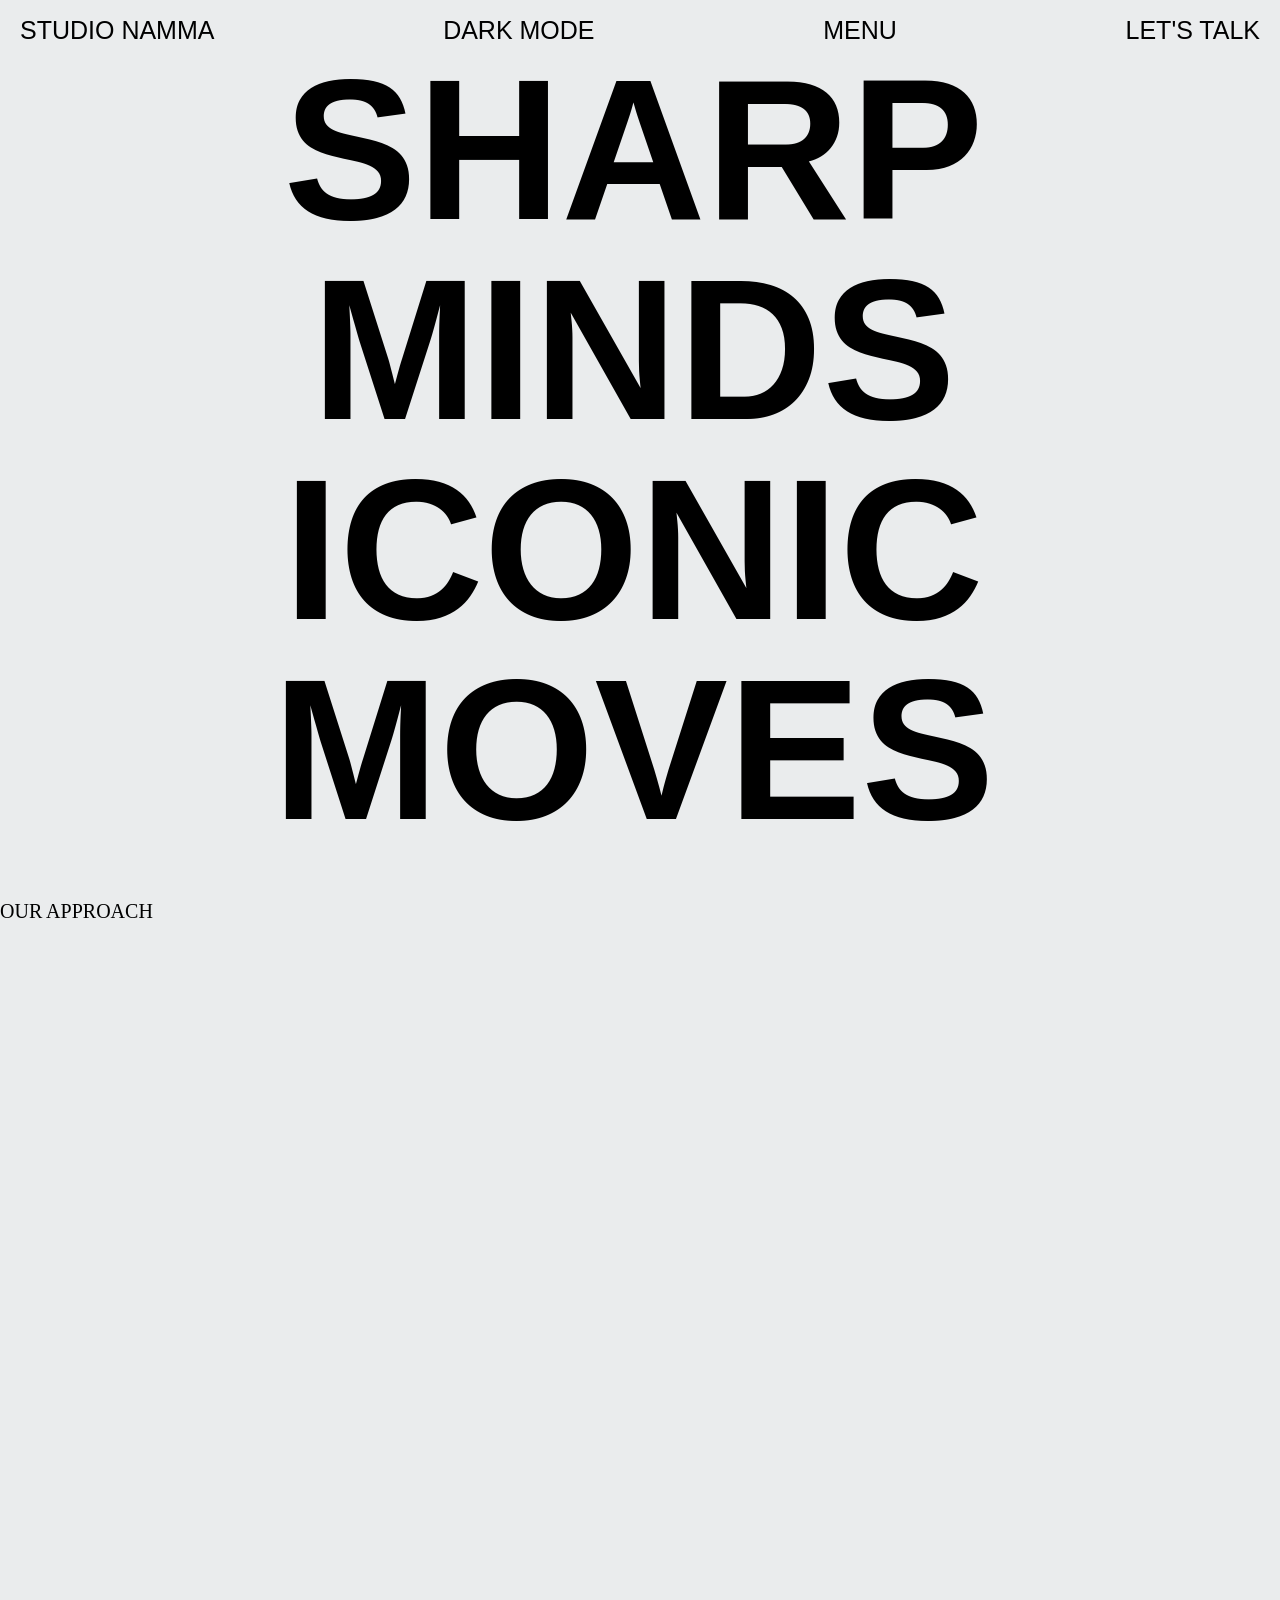
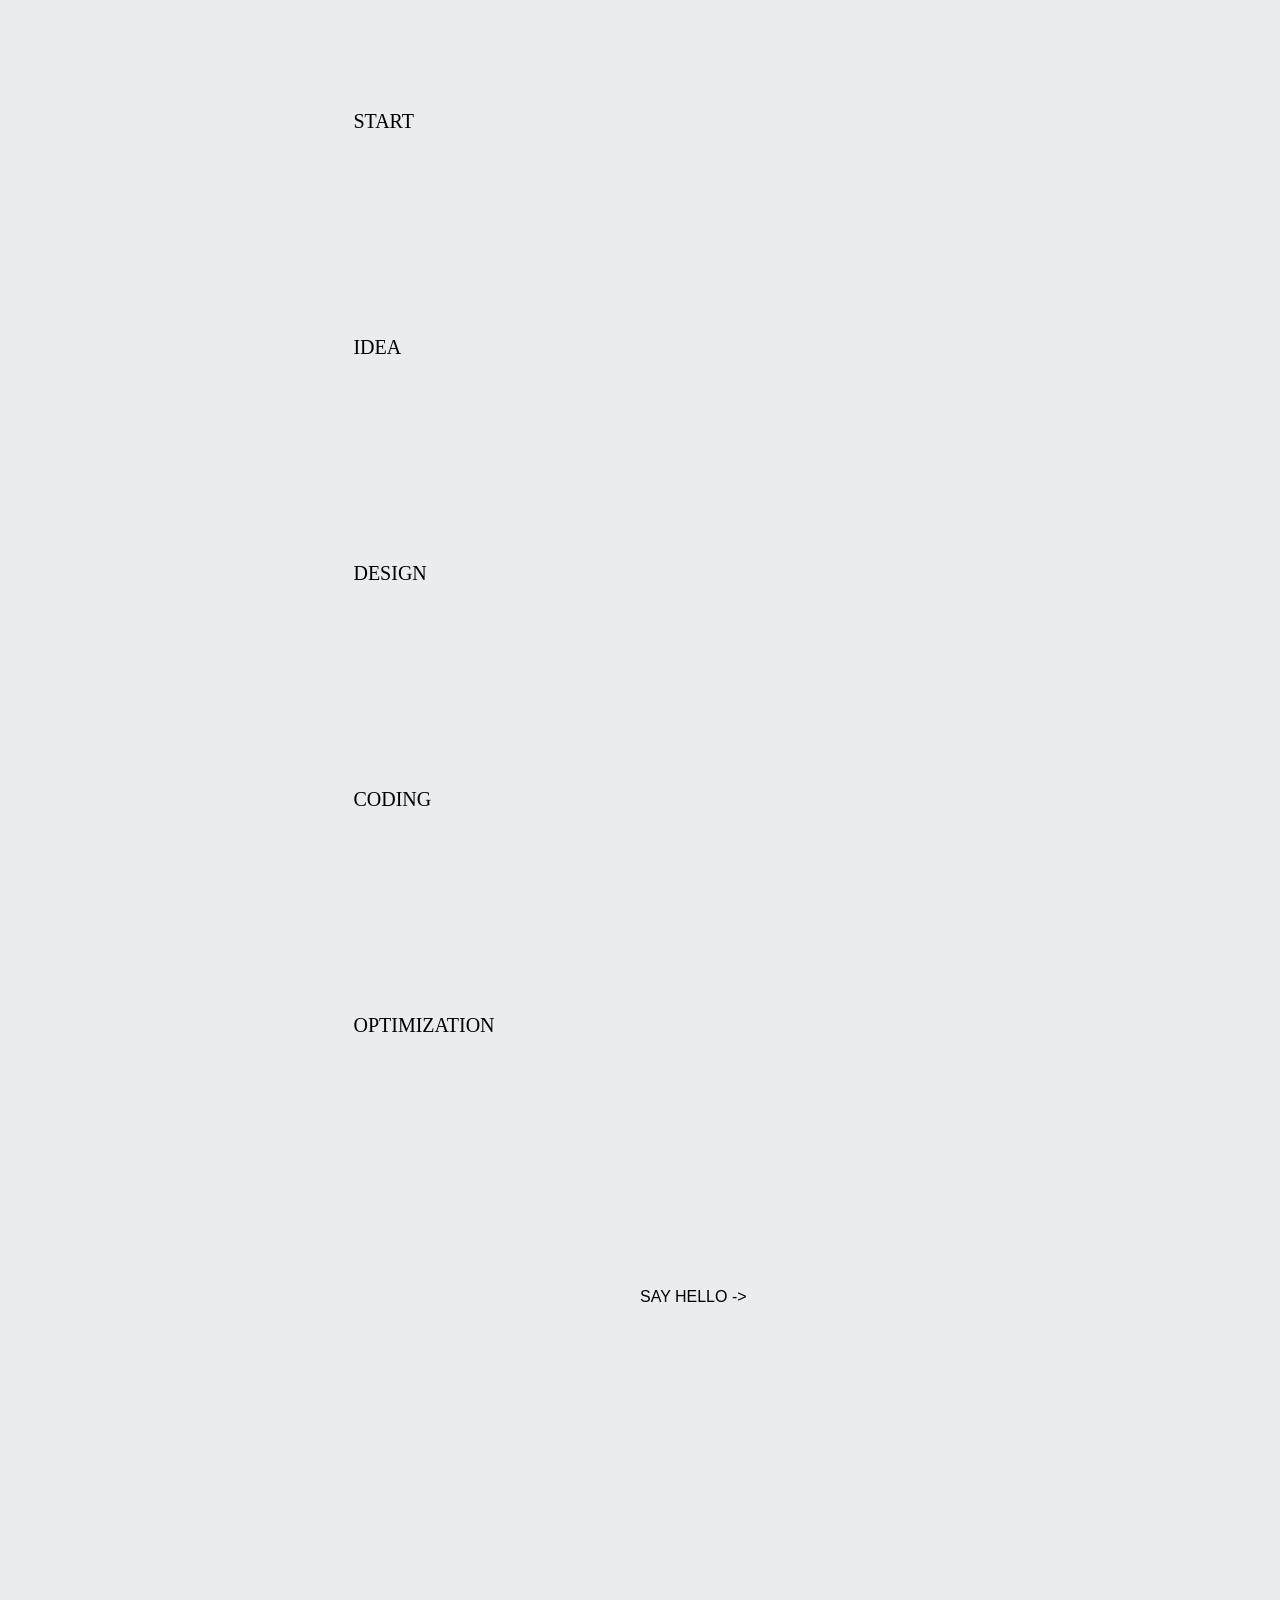
<file: approach/approach.html>
<!DOCTYPE html>
<html lang="en">

<head>
    <meta charset="UTF-8">
    <meta name="viewport" content="width=device-width, initial-scale=1.0">
    <title>Approach</title>
    <link rel="stylesheet" href="/home/nav.css">
    <link rel="preconnect" href="https://fonts.googleapis.com">
<link rel="preconnect" href="https://fonts.gstatic.com" crossorigin>
<link href="https://fonts.googleapis.com/css2?family=Figtree:ital,wght@0,300..900;1,300..900&family=Saira+Extra+Condensed:wght@100;200;300;400;500;600;700;800;900&display=swap" rel="stylesheet">
    <style>
        @font-face {
    font-family: "GT Pressura Mono Regular Regular";
    src: url("https://db.onlinewebfonts.com/t/226f58ab113a6d821def90a7d6dc2427.eot");
    src: url("https://db.onlinewebfonts.com/t/226f58ab113a6d821def90a7d6dc2427.eot?#iefix")format("embedded-opentype"),
    url("https://db.onlinewebfonts.com/t/226f58ab113a6d821def90a7d6dc2427.woff2")format("woff2"),
    url("https://db.onlinewebfonts.com/t/226f58ab113a6d821def90a7d6dc2427.woff")format("woff"),
    url("https://db.onlinewebfonts.com/t/226f58ab113a6d821def90a7d6dc2427.ttf")format("truetype"),
    url("https://db.onlinewebfonts.com/t/226f58ab113a6d821def90a7d6dc2427.svg#GT Pressura Mono Regular Regular")format("svg");
}
        .saira-extra-condensed-black {
  font-family: "Saira Extra Condensed", sans-serif;
  font-weight: 900;
  font-style: normal;
}
        .content {
            display: flex;
            flex-direction: column;
            height: 100vh;
            width: 99vw;
            align-items: center;
            justify-content: center;
        }

        .content>h1 {
            font-size: 200px;
            
            letter-spacing: 1;
            font-weight: bolder;
            line-height: 1;
        }
        #heading{
            font-family: GT Pressura Mono Regular Regular;
            font-weight: 300;
            font-size: 20px;
        }
        .animate {
            transform: rotateX(90deg);
            transition-duration: 3s;
            transform-origin: bottom;
            font-size: 60px;
            text-align: center;
        }

        .animate.show {
            transform: rotateX(0deg);
        }

        .des {
            height: 50vh;
            width: 99vw;
            display: flex;
            gap: 10px;
        }
        
        .container-title {
            width: 50%;
            height: 100%;

        }

        .container-description {
            width: 50%;
            height: 100%;
            text-align: justify;
            
        }

        .des {
            flex-direction: row;
            text-align: none;
        }

        .p {
            font-size: 20px;
            text-align: left;
            font-weight: 400;
        }

        .des1 {
            padding: 20px;
            justify-content: left;
            align-items: baseline;
            height: 40vh;

        }
        .des1 > h1{
            font-size: 100px;
        }
        .list {
            height: 120vh;
            gap: 50px;
            font-size: 13px;
            
        }

        .box1 {
            height: 200px;
            width: 60%;
            
            display: flex;
            flex-direction: row;
            justify-content: center;
        }
        .div1{
            margin-left: 100px;
            width: 30%;
        }
        .div2{
            width: 70%;
        }

        .li{
            text-align: left;
            font-size: 30px;
        }
        .p1{
            font-size: 16px;
            text-align: left;
            font-weight: 300;
        }
        #p2{
          font-weight: 300;  
        }
        .des2{
            height: 20vh;
            width: 100%;
            display: flex;
            flex-direction: row;
        }
        .box2{
            height: 100%;
            width: 50%;
            
        }
        .box3{
            height: 100%;
            width: 50%;
            
        }
        .h1{
            text-align: left;
        }
        .h2{
            text-align: left;
            font-size: 30px;
        }
        .box3 p{
            margin-top: 30px;
        }
       .frames{
        width: 100%;
        height: 300px;
        
        display: grid;
        grid-template-columns: repeat(6,1fr);
        gap: 10px;

       }
       video{
        height: 100%;
        width: 100%;
       }
       
    </style>
</head>

<body>
    <section class="content">
        <h1 class="animate">SHARP MINDS</h1>
        <h1 class="animate">ICONIC MOVES</h1>

    </section>
    <section class="content des">
        <div class="container-title">
            <h1 id="heading">OUR APPROACH</h1>
        </div>

        <div class="container-description">
            <p class="animate p">We don't sell a method. We craft yours. We start by understanding who you are and</p>
            <p class="animate p">where you are headed. We dig deep, explore every angle, and build from what</p>
            <p class="animate p">makes you stand out. We don't just work with brand teams - we become part of</p>
            <p class="animate p">them. Every move is intentional. Every output aligned. Our approach? Flexible,</p>
            <p class="animate p">precise, and built around you. Because great result don't come from rigid formulas,</p>
            <p class="animate p">they come from tailored processes that scale, envolve, and stay sharp across every</p>
            <p class="animate p">touchpoint.</p>
        </div>
    </section>

    <section class="content des1">
        <h1 class="animate">MAKE IT AS</h1>
        <h1 class="animate">SIMPLE AS</h1>
        <h1 class="animate">POSSIBLE</h1>
    </section>
    <section class="content list">
        <div class="box1">
            <div class="div1">
                <h1 id="heading">START</h1>
            </div>
            <div class="div2">
                <h1 class="animate li">Own your difference</h1>
                <p class="animate p1" id="p2">
                    No one remembers second place. Or third. We dissect your market with surgical precision,
                </p>
                <p class="animate p1" id="p2">
                    hunting for the blind spots that others overlook. Our mission? To unearth what sets you
                </p>
                <p class="animate p1" id="p2">
                    apart. To put it under the spotlight. And to turn it into your strategic advantage.
                </p>
            </div>
        </div>

        <div class="box1">
            <div class="div1">
                <h1 id="heading">IDEA</h1>
            </div>
            <div class="div2">
                <h1 class="animate li">Challenge everything</h1>
                <p class="animate p1" id="p2">Innovation doesn't come from comfort. It comes from doubt. We question everything.</p>
                <p class="animate p1" id="p2">Relentlessly. Methodically. Trends? Best practices? Market certainties? All of them are suspect.</p>
                <p class="animate p1" id="p2">All of them are challenged. Pixel by pixel. So we can reach places no one else has.</p>
            </div>
        </div>

        <div class="box1">
            <div class="div1">
                <h1 id="heading">DESIGN</h1>
            </div>
            <div class="div2">
                <h1 class="animate li">Beyond aesthetics</h1>
                <p class="animate p1" id="p2">It's not just about winning awards. it's about winning customers.</p>
                <p class="animate p1" id="p2">Our design is built to solve, to sell, to make an impact.</p>
                <p class="animate p1" id="p2">Every color is tested. Every spacing calculated. Every interaction optimized. The result? A</p>
                <p class="animate p1" id="p2">design that performs as well as it impresses.</p>
            </div>
        </div>

        <div class="box1">
            <div class="div1">
                <h1 id="heading">CODING</h1>
            </div>
            <div class="div2">
                <h1 class="animate li">Performance mindset</h1>
                <p class="animate p1" id="p2">User patience? A myth. Their tolerance for slow websites? Zero.</p>
                <p class="animate p1" id="p2">We build solutions that move fast and stay fast. No-code, pushed to the limit. Resources</p>
                <p class="animate p1" id="p2">refined. Load times cut. Verified performance. Smoothness isn't a luxury, it's the baseline.</p>
                <p class="animate p1" id="p2">Every millisecond counts.</p>
            </div>
        </div>

        <div class="box1">
            <div class="div1">
                <h1 id="heading">OPTIMIZATION</h1>
            </div>
            <div class="div2">
                <h1 class="animate li">Never satisfied,</h1>
                <h1 class="animate li">never done</h1>
                <p class="animate p1" id="p2">The launch is just the first chapter, not the final one. We stay by your side long after launch</p>
                <p class="animate p1" id="p2">day. We monitor the numbers. Listen to the feedback. Continuously refine and improve. A</p>
                <p class="animate p1" id="p2">site that doesn't evolve is a site that falls behind. We refuse to stagnate, for you and for us.</p>
            </div>
        </div>

    </section>
    <section class="content des2">
        <div class="box2">
            <h1 class="animate h1">LET'S WORK</h1>
            <h1 class="animate h1">TOGETHER</h1>
        </div>
        <div class="box3">
            <h2 class="animate h2">Work with us if average isn't your thing.</h2>
            <h2 class="animate h2">Drop it, we'll build it!</h2>

            <p>SAY HELLO -></p>
        </div>
    </section>

    <section class="frames">
       <div>

           <video loop autoplay src="https://cdn.prod.website-files.com/679cb9cacf00799ba4b4c985%2F68dfa249c8ad1d2624abf3d5_Footer-Service-designV2-transcode.mp4"></iframe>
       </div>
       
       <div>

           <video loop autoplay src="https://cdn.prod.website-files.com/679cb9cacf00799ba4b4c985%2F68dfa1926bb2adbd4315d488_Zefir%20footerV2-transcode.mp4"></iframe>
       </div>
       
       <div>

           <video loop autoplay src="https://cdn.prod.website-files.com/679cb9cacf00799ba4b4c985%2F68dfa2440a49684a10b9e055_FOOTER%20-%20BRANDINGV2-transcode.mp4"></iframe>
       </div>
       
       <div>

           <video loop autoplay src="https://cdn.prod.website-files.com/679cb9cacf00799ba4b4c985%2F68dfa20fc54b7796aaa5edf6_SILVR-Video%201%20footersV3-transcode.mp4"></iframe>
       </div>
       
       <div>

           <video loop autoplay src="https://cdn.prod.website-files.com/679cb9cacf00799ba4b4c985%2F68dfa0feb2681e0616dc3b3a_Footer-supercomics-transcode.mp4"></iframe>
       </div>
       
      <div>

          <video loop autoplay src="https://cdn.prod.website-files.com/679cb9cacf00799ba4b4c985%2F68dfa22f852959114b6c7b56_OSOL-COVER-footer-V2-transcode.mp4"></iframe>
      </div>
       
    </section>
</body>
<script src="/home/navbar.js"></script>
<script>
    let text = document.querySelectorAll(".animate");

    console.log(text);
    let observer = new IntersectionObserver((entries) => {
        entries.forEach((entry) => {
            if (entry.isIntersecting == true) {
                entry.target.classList.add("show");
            }
            else {
                entry.target.classList.remove("show");
            }
        })
    })

    text.forEach((text) => {
        observer.observe(text);
    })


</script>

</html>
</file>
<file: home/nav.css>
*{
  margin: 0px;
  padding: 0px;
  box-sizing: border-box;
  font-family: 'Franklin Gothic Medium', 'Arial Narrow', Arial, sans-serif;
}
body{
  background-color: rgb(234, 236, 237);
}
#navbar{
  display:flex;
  width: 100vw;
  justify-content: space-between;
  /* background-color: rgba(223, 41, 41); */
  height: 60px;
  align-items: center;
  font-size: 25px;
  position: fixed;
  z-index: 2;
  padding: 0px 20px;
  list-style-type: none;
  top: 0px;
}
#navbar > p{
  cursor: pointer;
}
#menu{
  position: fixed;
  width: 100vw;
  height: 90vh;
  background-color: white;
  list-style-type: none;
  margin: 0px;
  display: grid;
  grid-template-columns: repeat(2,1fr);
  padding: 20px;
  top: -100%;
  transition-duration: 5s;
  z-index: 1;
}
#menu>li{
  font-size: 100px;
  font-weight: 900;
}
#menu.show{
  top: 9%;
}
</file>
